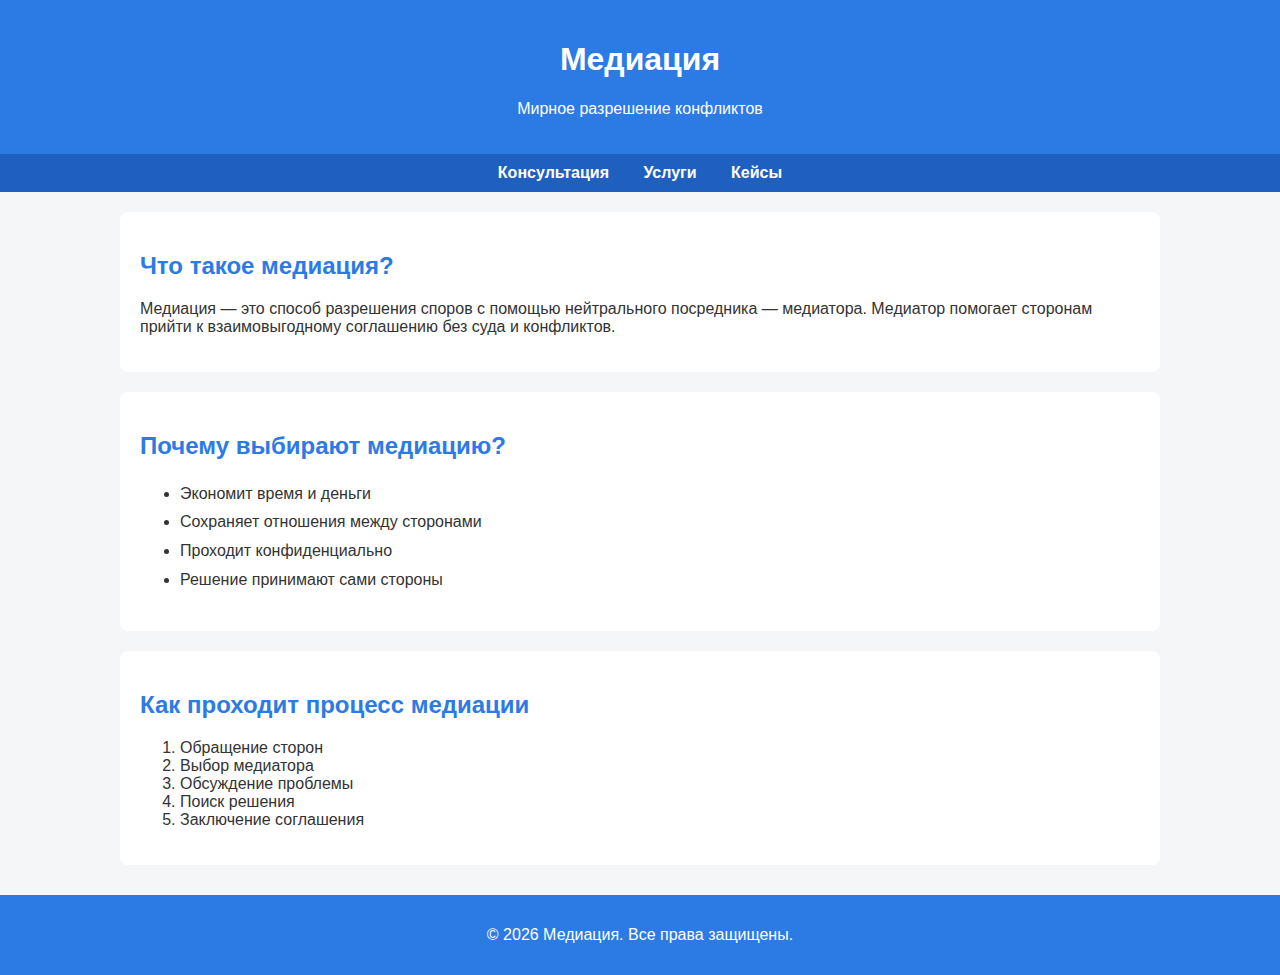
<file: mediacia2.html>
<!DOCTYPE html>
<html lang="ru">
<head>
    <meta charset="UTF-8">
    <meta name="viewport" content="width=device-width, initial-scale=1.0">
    <title>Медиация</title>
    <style>
        body {
            margin: 0;
            font-family: Arial, Helvetica, sans-serif;
            background-color: #f4f6f8;
            color: #333;
        }
        header {
            background: #2c7be5;
            color: white;
            padding: 20px;
            text-align: center;
        }
        nav {
            background: #1f5fbf;
            padding: 10px;
            text-align: center;
        }
        nav a {
            color: white;
            margin: 0 15px;
            text-decoration: none;
            font-weight: bold;
        }
        nav a:hover {
            text-decoration: underline;
        }
        .container {
            max-width: 1000px;
            margin: 20px auto;
            padding: 20px;
            background: white;
            border-radius: 8px;
        }
        h2 {
            color: #2c7be5;
        }
        ul {
            line-height: 1.8;
        }
        footer {
            background: #2c7be5;
            color: white;
            text-align: center;
            padding: 15px;
            margin-top: 30px;
        }
        .btn {
            display: inline-block;
            margin-top: 10px;
            padding: 10px 20px;
            background: #2c7be5;
            color: white;
            text-decoration: none;
            border-radius: 5px;
        }
        .btn:hover {
            background: #1f5fbf;
        }
    </style>
</head>
<body>

<header>
    <h1>Медиация</h1>
    <p>Мирное разрешение конфликтов</p>
</header>


<nav>
    <a href="mediacia8.html">Консультация</a>
    <a href="mediacia3.html" class="hover:text-blue-700 transition">Услуги</a>
    <a href="mediacia4.html" class="hover:text-blue-700 transition">Кейсы</a>
</nav>
  
   


<div class="container" id="about">
    <h2>Что такое медиация?</h2>
    <p>
        Медиация — это способ разрешения споров с помощью нейтрального посредника — медиатора.
        Медиатор помогает сторонам прийти к взаимовыгодному соглашению без суда и конфликтов.
    </p>
</div>

<div class="container" id="why">
    <h2>Почему выбирают медиацию?</h2>
    <ul>
        <li>Экономит время и деньги</li>
        <li>Сохраняет отношения между сторонами</li>
        <li>Проходит конфиденциально</li>
        <li>Решение принимают сами стороны</li>
    </ul>
</div>

<div class="container" id="process">
    <h2>Как проходит процесс медиации</h2>
    <ol>
        <li>Обращение сторон</li>
        <li>Выбор медиатора</li>
        <li>Обсуждение проблемы</li>
        <li>Поиск решения</li>
        <li>Заключение соглашения</li>
    </ol>
</div>

<footer>
    <p>© 2026 Медиация. Все права защищены.</p>
</footer>

</body>
</html>
</file>
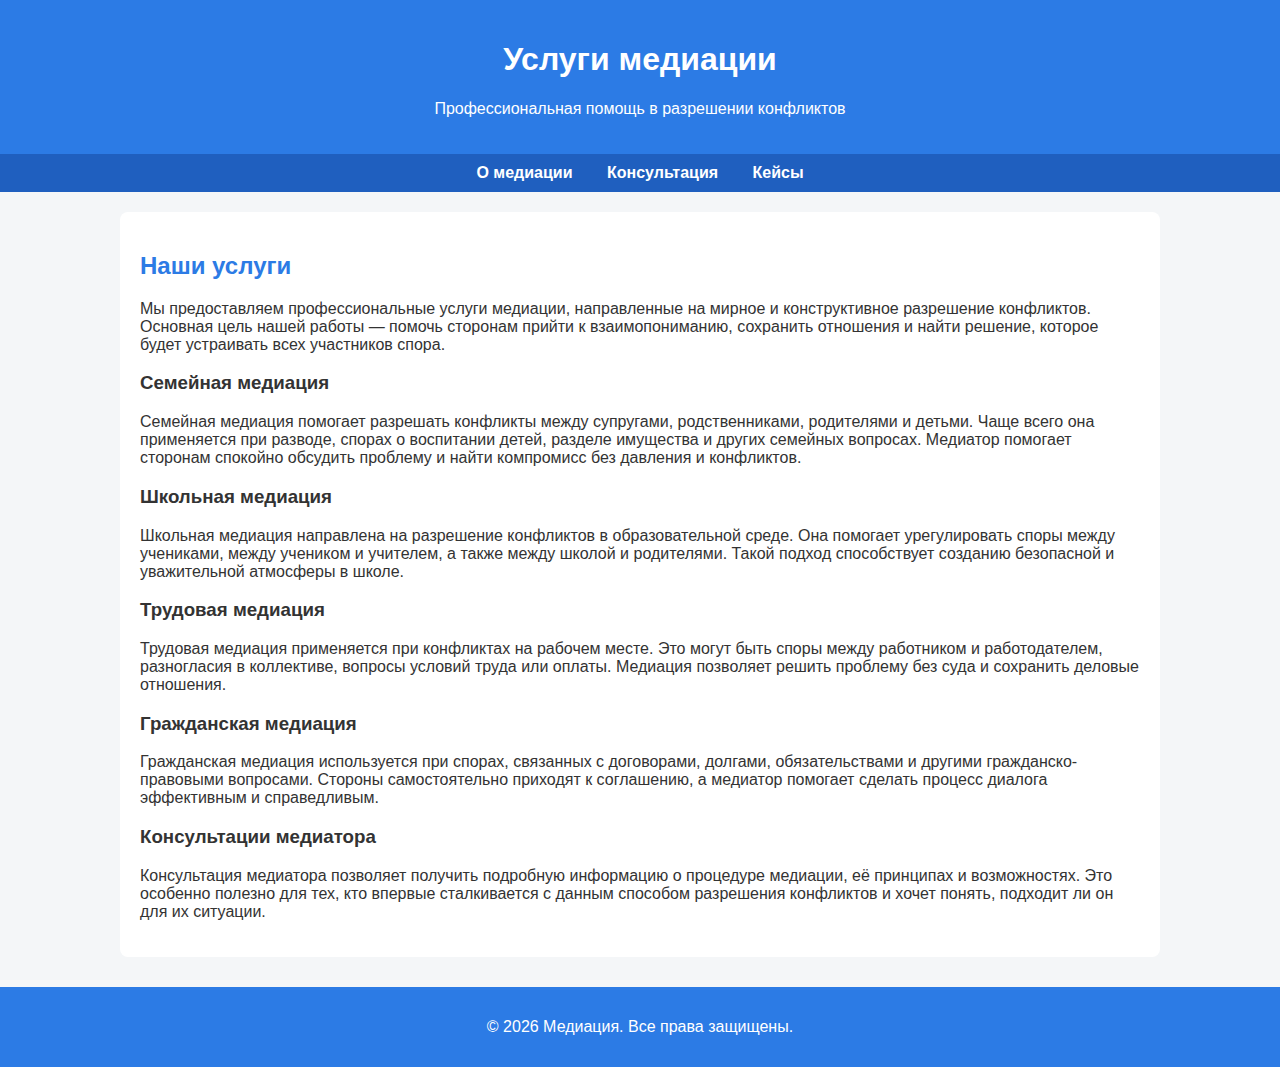
<file: mediacia3.html>
<!DOCTYPE html>
<html lang="ru">
<head>
    <meta charset="UTF-8">
    <meta name="viewport" content="width=device-width, initial-scale=1.0">
    <title>Услуги медиации</title>
    <style>
        body {
            margin: 0;
            font-family: Arial, Helvetica, sans-serif;
            background-color: #f4f6f8;
            color: #333;
        }
        header {
            background: #2c7be5;
            color: white;
            padding: 20px;
            text-align: center;
        }
        nav {
            background: #1f5fbf;
            padding: 10px;
            text-align: center;
        }
        nav a {
            color: white;
            margin: 0 15px;
            text-decoration: none;
            font-weight: bold;
        }
        nav a:hover {
            text-decoration: underline;
        }
        .container {
            max-width: 1000px;
            margin: 20px auto;
            padding: 20px;
            background: white;
            border-radius: 8px;
        }
        h2 {
            color: #2c7be5;
        }
        ul {
            line-height: 1.8;
        }
        footer {
            background: #2c7be5;
            color: white;
            text-align: center;
            padding: 15px;
            margin-top: 30px;
        }
    </style>
</head>
<body>

<header>
    <h1>Услуги медиации</h1>
    <p>Профессиональная помощь в разрешении конфликтов</p>
</header>

<nav>
    <a href="mediacia2.html" class="hover:text-blue-700 transition">О медиации</a>
    <a href="mediacia8.html">Консультация</a>
    <a href="mediacia4.html" class="hover:text-blue-700 transition">Кейсы</a>
</nav>

<div class="container">
    <h2>Наши услуги</h2>
    <p>
        Мы предоставляем профессиональные услуги медиации, направленные на мирное и конструктивное разрешение конфликтов. 
        Основная цель нашей работы — помочь сторонам прийти к взаимопониманию, сохранить отношения и найти решение, 
        которое будет устраивать всех участников спора.
    </p>

    <h3>Семейная медиация</h3>
    <p>
        Семейная медиация помогает разрешать конфликты между супругами, родственниками, родителями и детьми. 
        Чаще всего она применяется при разводе, спорах о воспитании детей, разделе имущества и других семейных вопросах. 
        Медиатор помогает сторонам спокойно обсудить проблему и найти компромисс без давления и конфликтов.
    </p>

    <h3>Школьная медиация</h3>
    <p>
        Школьная медиация направлена на разрешение конфликтов в образовательной среде. 
        Она помогает урегулировать споры между учениками, между учеником и учителем, а также между школой и родителями. 
        Такой подход способствует созданию безопасной и уважительной атмосферы в школе.
    </p>

    <h3>Трудовая медиация</h3>
    <p>
        Трудовая медиация применяется при конфликтах на рабочем месте. 
        Это могут быть споры между работником и работодателем, разногласия в коллективе, 
        вопросы условий труда или оплаты. Медиация позволяет решить проблему без суда и сохранить деловые отношения.
    </p>

    <h3>Гражданская медиация</h3>
    <p>
        Гражданская медиация используется при спорах, связанных с договорами, долгами, обязательствами и другими 
        гражданско-правовыми вопросами. Стороны самостоятельно приходят к соглашению, 
        а медиатор помогает сделать процесс диалога эффективным и справедливым.
    </p>

    <h3>Консультации медиатора</h3>
    <p>
        Консультация медиатора позволяет получить подробную информацию о процедуре медиации, 
        её принципах и возможностях. Это особенно полезно для тех, кто впервые сталкивается с данным способом 
        разрешения конфликтов и хочет понять, подходит ли он для их ситуации.
    </p>
</div>

<footer>
    <p>© 2026 Медиация. Все права защищены.</p>
</footer>

</body>
</html>
</file>
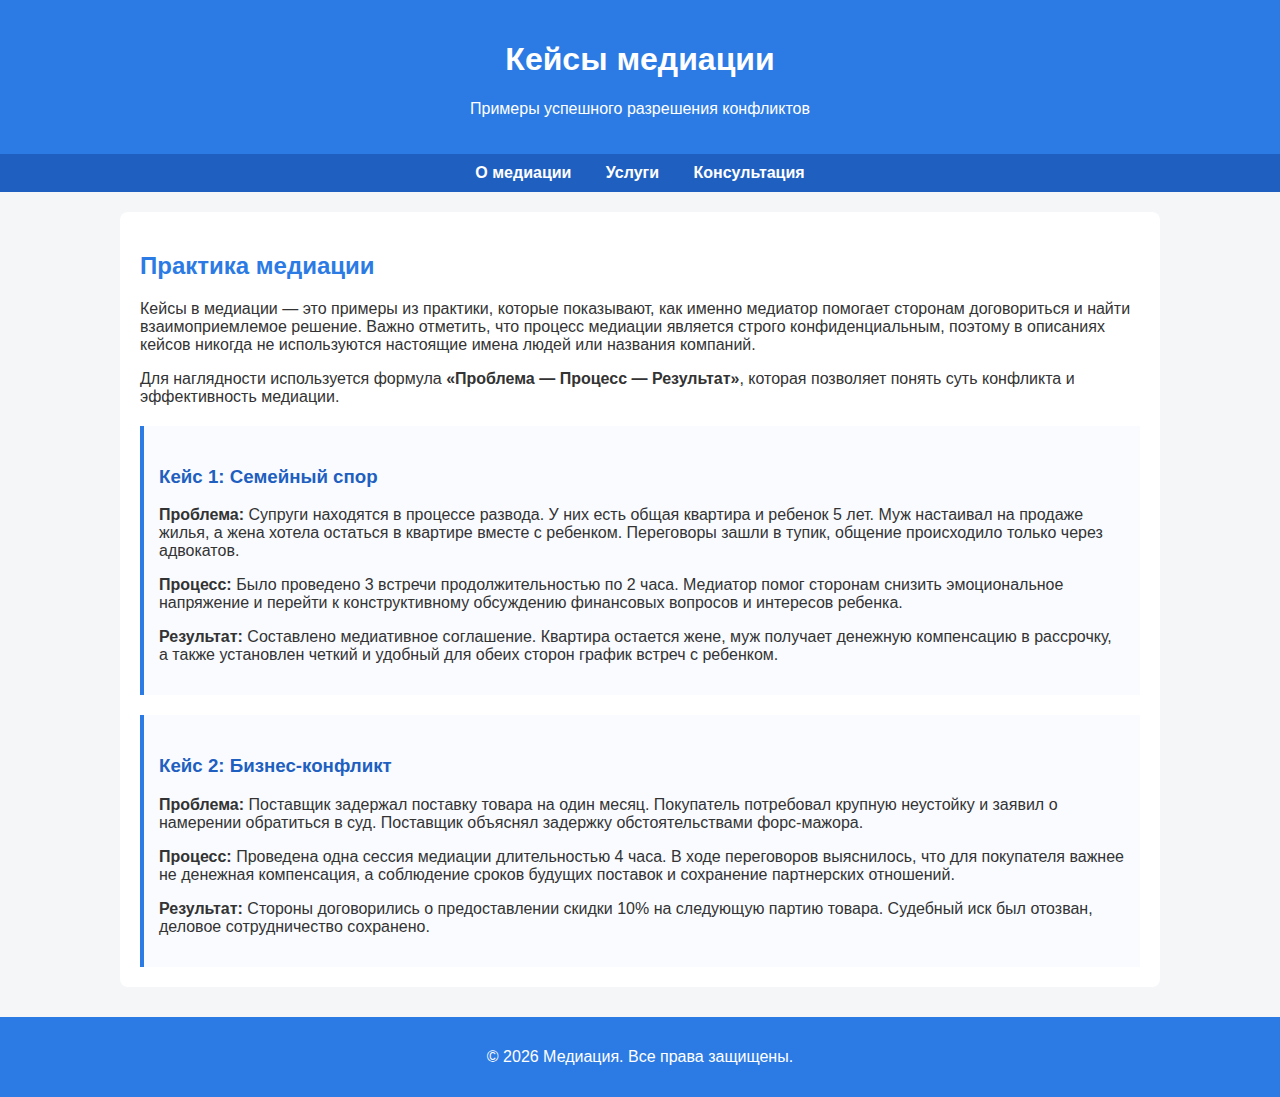
<file: mediacia4.html>
<!DOCTYPE html>
<html lang="ru">
<head>
    <meta charset="UTF-8">
    <meta name="viewport" content="width=device-width, initial-scale=1.0">
    <title>Кейсы медиации</title>
    <style>
        body {
            margin: 0;
            font-family: Arial, Helvetica, sans-serif;
            background-color: #f4f6f8;
            color: #333;
        }
        header {
            background: #2c7be5;
            color: white;
            padding: 20px;
            text-align: center;
        }
        nav {
            background: #1f5fbf;
            padding: 10px;
            text-align: center;
        }
        nav a {
            color: white;
            margin: 0 15px;
            text-decoration: none;
            font-weight: bold;
        }
        nav a:hover {
            text-decoration: underline;
        }
        .container {
            max-width: 1000px;
            margin: 20px auto;
            padding: 20px;
            background: white;
            border-radius: 8px;
        }
        h2 {
            color: #2c7be5;
        }
        h3 {
            margin-top: 25px;
            color: #1f5fbf;
        }
        .case {
            margin-top: 20px;
            padding: 15px;
            border-left: 4px solid #2c7be5;
            background: #f9fbff;
        }
        footer {
            background: #2c7be5;
            color: white;
            text-align: center;
            padding: 15px;
            margin-top: 30px;
        }
    </style>
</head>
<body>

<header>
    <h1>Кейсы медиации</h1>
    <p>Примеры успешного разрешения конфликтов</p>
</header>

<nav>
    <a href="mediacia2.html" class="hover:text-blue-700 transition">О медиации</a>
    <a href="mediacia3.html" class="hover:text-blue-700 transition">Услуги</a>
    <a href="mediacia8.html">Консультация</a>
    
</nav>

<div class="container">
    <h2>Практика медиации</h2>
    <p>
        Кейсы в медиации — это примеры из практики, которые показывают, как именно медиатор помогает сторонам 
        договориться и найти взаимоприемлемое решение. Важно отметить, что процесс медиации является строго 
        конфиденциальным, поэтому в описаниях кейсов никогда не используются настоящие имена людей или названия компаний.
    </p>
    <p>
        Для наглядности используется формула <strong>«Проблема — Процесс — Результат»</strong>, 
        которая позволяет понять суть конфликта и эффективность медиации.
    </p>

    <div class="case">
        <h3>Кейс 1: Семейный спор</h3>
        <p><strong>Проблема:</strong> Супруги находятся в процессе развода. У них есть общая квартира и ребенок 5 лет. 
        Муж настаивал на продаже жилья, а жена хотела остаться в квартире вместе с ребенком. 
        Переговоры зашли в тупик, общение происходило только через адвокатов.</p>

        <p><strong>Процесс:</strong> Было проведено 3 встречи продолжительностью по 2 часа. 
        Медиатор помог сторонам снизить эмоциональное напряжение и перейти к конструктивному обсуждению 
        финансовых вопросов и интересов ребенка.</p>

        <p><strong>Результат:</strong> Составлено медиативное соглашение. Квартира остается жене, 
        муж получает денежную компенсацию в рассрочку, а также установлен четкий и удобный для обеих сторон 
        график встреч с ребенком.</p>
    </div>

    <div class="case">
        <h3>Кейс 2: Бизнес-конфликт</h3>
        <p><strong>Проблема:</strong> Поставщик задержал поставку товара на один месяц. 
        Покупатель потребовал крупную неустойку и заявил о намерении обратиться в суд. 
        Поставщик объяснял задержку обстоятельствами форс-мажора.</p>

        <p><strong>Процесс:</strong> Проведена одна сессия медиации длительностью 4 часа. 
        В ходе переговоров выяснилось, что для покупателя важнее не денежная компенсация, 
        а соблюдение сроков будущих поставок и сохранение партнерских отношений.</p>

        <p><strong>Результат:</strong> Стороны договорились о предоставлении скидки 10% 
        на следующую партию товара. Судебный иск был отозван, деловое сотрудничество сохранено.</p>
    </div>
</div>

<footer>
    <p>© 2026 Медиация. Все права защищены.</p>
</footer>

</body>
</html>
</file>
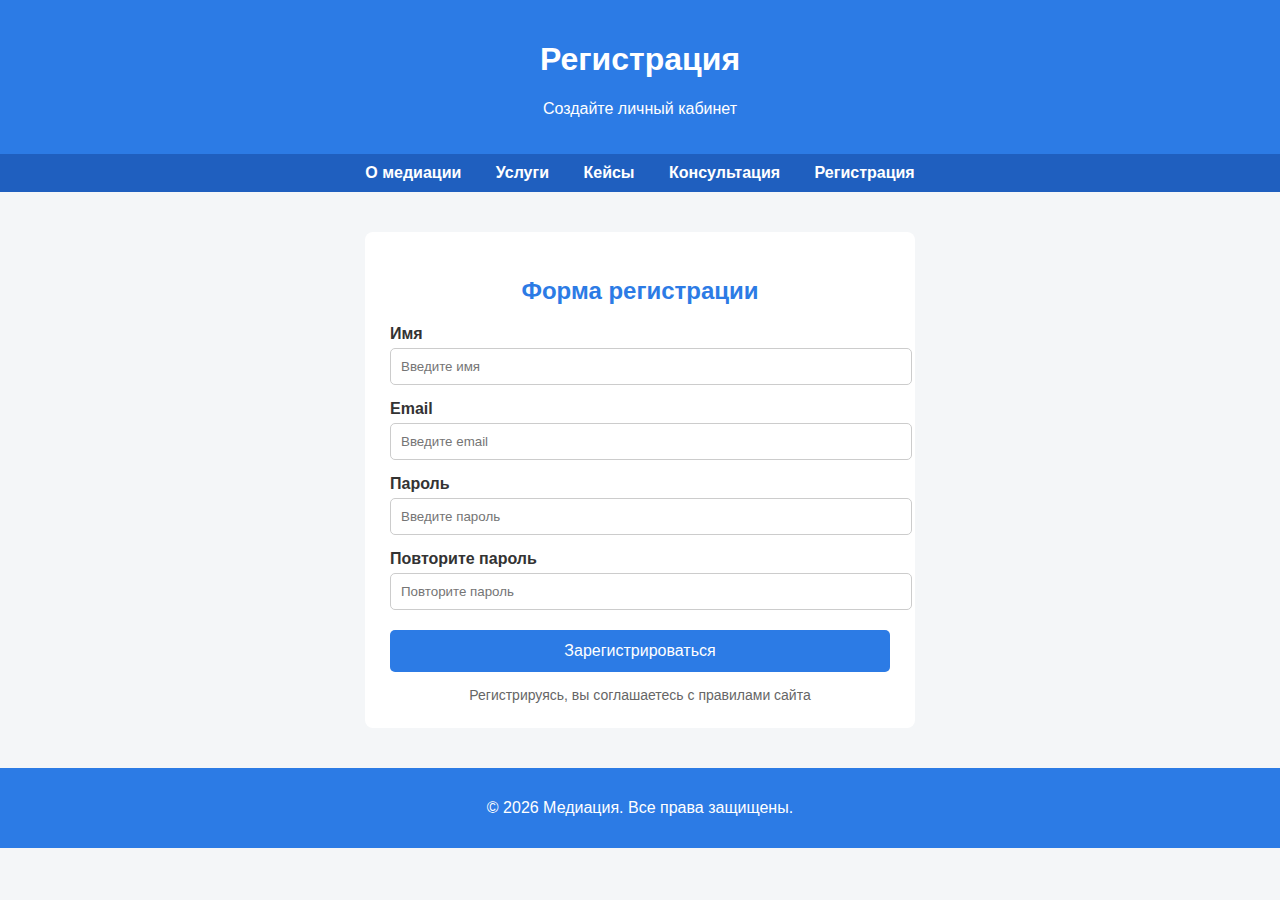
<file: mediacia5.html>
<!DOCTYPE html>
<html lang="ru">
<head>
    <meta charset="UTF-8">
    <meta name="viewport" content="width=device-width, initial-scale=1.0">
    <title>Регистрация</title>
    <style>
        body {
            margin: 0;
            font-family: Arial, Helvetica, sans-serif;
            background-color: #f4f6f8;
            color: #333;
        }
        header {
            background: #2c7be5;
            color: white;
            padding: 20px;
            text-align: center;
        }
        nav {
            background: #1f5fbf;
            padding: 10px;
            text-align: center;
        }
        nav a {
            color: white;
            margin: 0 15px;
            text-decoration: none;
            font-weight: bold;
        }
        nav a:hover {
            text-decoration: underline;
        }
        .container {
            max-width: 500px;
            margin: 40px auto;
            padding: 25px;
            background: white;
            border-radius: 8px;
        }
        h2 {
            text-align: center;
            color: #2c7be5;
        }
        label {
            display: block;
            margin-top: 15px;
            font-weight: bold;
        }
        input {
            width: 100%;
            padding: 10px;
            margin-top: 5px;
            border: 1px solid #ccc;
            border-radius: 5px;
        }
        button {
            width: 100%;
            margin-top: 20px;
            padding: 12px;
            background: #2c7be5;
            color: white;
            border: none;
            border-radius: 5px;
            font-size: 16px;
            cursor: pointer;
        }
        button:hover {
            background: #1f5fbf;
        }
        .note {
            margin-top: 15px;
            font-size: 14px;
            color: #666;
            text-align: center;
        }
        footer {
            background: #2c7be5;
            color: white;
            text-align: center;
            padding: 15px;
            margin-top: 40px;
        }
    </style>
</head>
<body>

<header>
    <h1>Регистрация</h1>
    <p>Создайте личный кабинет</p>
</header>

<nav>
    <a href="index.html">О медиации</a>
    <a href="services.html">Услуги</a>
    <a href="mediacia4.html">Кейсы</a>
    <a href="consultation.html">Консультация</a>
    <a href="register.html">Регистрация</a>
</nav>

<div class="container">
    <h2>Форма регистрации</h2>

    <form>
        <label>Имя</label>
        <input type="text" placeholder="Введите имя" required>

        <label>Email</label>
        <input type="email" placeholder="Введите email" required>

        <label>Пароль</label>
        <input type="password" placeholder="Введите пароль" required>

        <label>Повторите пароль</label>
        <input type="password" placeholder="Повторите пароль" required>

        <button type="submit">Зарегистрироваться</button>
    </form>

    <div class="note">
        Регистрируясь, вы соглашаетесь с правилами сайта
    </div>
</div>

<footer>
    <p>© 2026 Медиация. Все права защищены.</p>
</footer>

</body>
</html>
</file>
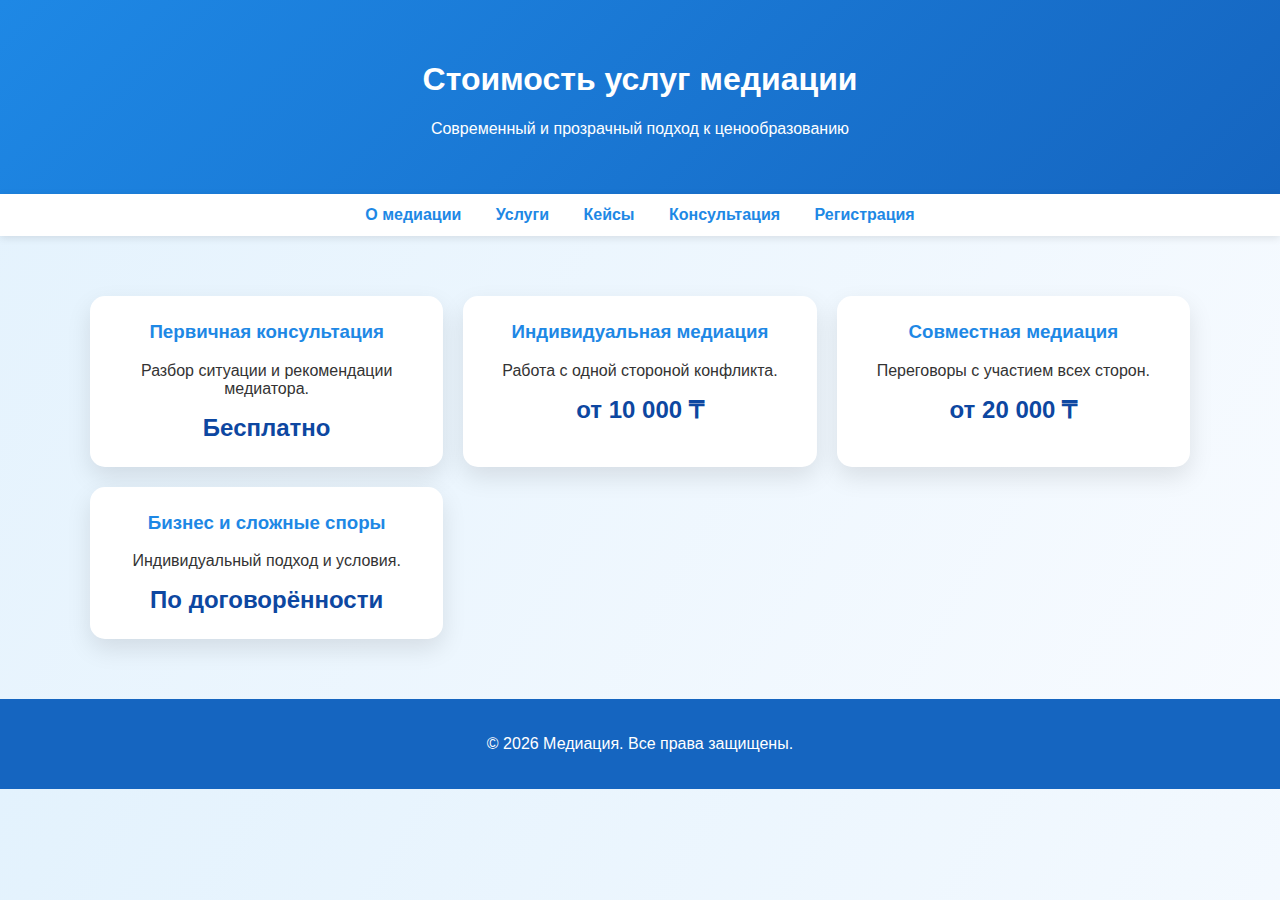
<file: mediacia6.html>
<!DOCTYPE html>
<html lang="ru">
<head>
    <meta charset="UTF-8">
    <meta name="viewport" content="width=device-width, initial-scale=1.0">
    <title>Стоимость услуг</title>
    <style>
        body {
            margin: 0;
            font-family: "Segoe UI", Arial, sans-serif;
            background: linear-gradient(120deg, #e3f2fd, #f8fbff);
            color: #333;
        }
        header {
            background: linear-gradient(135deg, #1e88e5, #1565c0);
            color: white;
            padding: 40px 20px;
            text-align: center;
        }
        nav {
            background: white;
            padding: 12px;
            text-align: center;
            box-shadow: 0 2px 8px rgba(0,0,0,0.1);
        }
        nav a {
            color: #1e88e5;
            margin: 0 15px;
            text-decoration: none;
            font-weight: 600;
        }
        nav a:hover {
            color: #0d47a1;
        }
        .container {
            max-width: 1100px;
            margin: 40px auto;
            padding: 20px;
            display: grid;
            grid-template-columns: repeat(auto-fit, minmax(280px, 1fr));
            gap: 20px;
        }
        .card {
            background: white;
            border-radius: 15px;
            padding: 25px;
            box-shadow: 0 10px 25px rgba(0,0,0,0.1);
            transition: transform 0.3s, box-shadow 0.3s;
            text-align: center;
        }
        .card:hover {
            transform: translateY(-5px);
            box-shadow: 0 15px 35px rgba(0,0,0,0.15);
        }
        .card h3 {
            color: #1e88e5;
            margin-top: 0;
        }
        .price {
            font-size: 24px;
            font-weight: bold;
            margin-top: 15px;
            color: #0d47a1;
        }
        .btn {
            display: inline-block;
            margin-top: 20px;
            padding: 12px 20px;
            background: linear-gradient(135deg, #1e88e5, #1565c0);
            color: white;
            text-decoration: none;
            border-radius: 25px;
            font-weight: 600;
        }
        .btn:hover {
            opacity: 0.9;
        }
        footer {
            background: #1565c0;
            color: white;
            text-align: center;
            padding: 20px;
            margin-top: 40px;
        }
    </style>
</head>
<body>

<header>
    <h1>Стоимость услуг медиации</h1>
    <p>Современный и прозрачный подход к ценообразованию</p>
</header>

<nav>
    <a href="index.html">О медиации</a>
    <a href="services.html">Услуги</a>
    <a href="mediacia4.html">Кейсы</a>
    <a href="consultation.html">Консультация</a>
    <a href="register.html">Регистрация</a>
</nav>

<div class="container">
    <div class="card">
        <h3>Первичная консультация</h3>
        <p>Разбор ситуации и рекомендации медиатора.</p>
        <div class="price">Бесплатно</div>
        
    </div>

    <div class="card">
        <h3>Индивидуальная медиация</h3>
        <p>Работа с одной стороной конфликта.</p>
        <div class="price">от 10 000 ₸</div>
        
    </div>

    <div class="card">
        <h3>Совместная медиация</h3>
        <p>Переговоры с участием всех сторон.</p>
        <div class="price">от 20 000 ₸</div>
        
    </div>

    <div class="card">
        <h3>Бизнес и сложные споры</h3>
        <p>Индивидуальный подход и условия.</p>
        <div class="price">По договорённости</div>
        
    </div>
</div>

<footer>
    <p>© 2026 Медиация. Все права защищены.</p>
</footer>

</body>
</html>
</file>
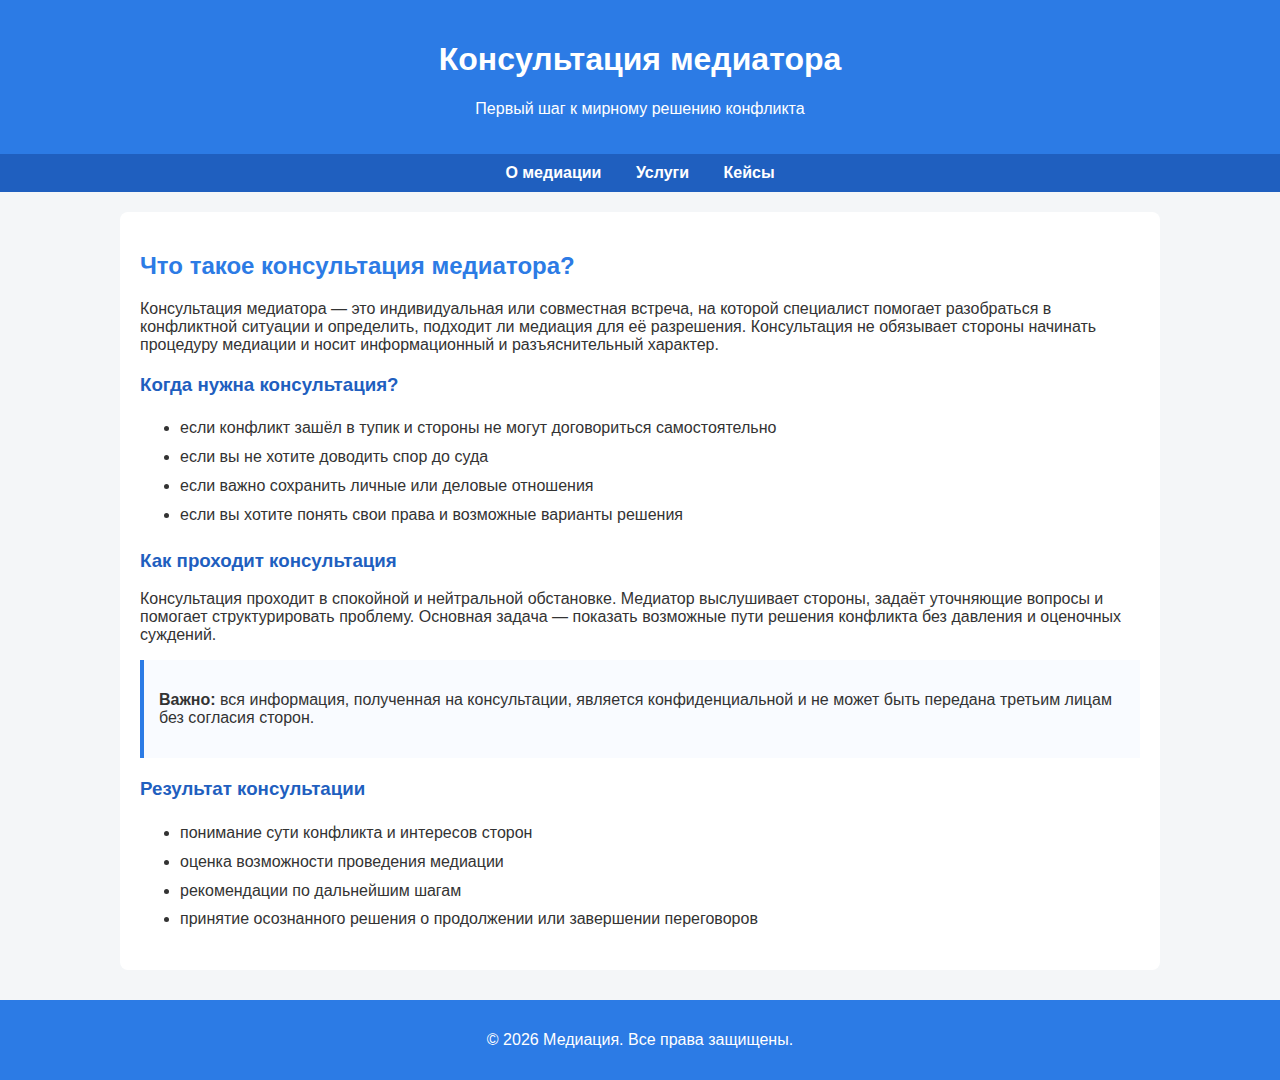
<file: mediacia8.html>
<!DOCTYPE html>
<html lang="ru">
<head>
    <meta charset="UTF-8">
    <meta name="viewport" content="width=device-width, initial-scale=1.0">
    <title>Консультация медиатора</title>
    <style>
        body {
            margin: 0;
            font-family: Arial, Helvetica, sans-serif;
            background-color: #f4f6f8;
            color: #333;
        }
        header {
            background: #2c7be5;
            color: white;
            padding: 20px;
            text-align: center;
        }
        nav {
            background: #1f5fbf;
            padding: 10px;
            text-align: center;
        }
        nav a {
            color: white;
            margin: 0 15px;
            text-decoration: none;
            font-weight: bold;
        }
        nav a:hover {
            text-decoration: underline;
        }
        .container {
            max-width: 1000px;
            margin: 20px auto;
            padding: 20px;
            background: white;
            border-radius: 8px;
        }
        h2 {
            color: #2c7be5;
        }
        h3 {
            color: #1f5fbf;
            margin-top: 20px;
        }
        ul {
            line-height: 1.8;
        }
        .info {
            background: #f9fbff;
            padding: 15px;
            border-left: 4px solid #2c7be5;
            margin-top: 15px;
        }
        footer {
            background: #2c7be5;
            color: white;
            text-align: center;
            padding: 15px;
            margin-top: 30px;
        }
    </style>
</head>
<body>

<header>
    <h1>Консультация медиатора</h1>
    <p>Первый шаг к мирному решению конфликта</p>
</header>

<nav>
   <a href="mediacia2.html" class="hover:text-blue-700 transition">О медиации</a>
    <a href="mediacia3.html" class="hover:text-blue-700 transition">Услуги</a>
    <a href="mediacia4.html">Кейсы</a>
    
</nav>

<div class="container">
    <h2>Что такое консультация медиатора?</h2>
    <p>
        Консультация медиатора — это индивидуальная или совместная встреча, на которой специалист помогает 
        разобраться в конфликтной ситуации и определить, подходит ли медиация для её разрешения. 
        Консультация не обязывает стороны начинать процедуру медиации и носит информационный и разъяснительный характер.
    </p>

    <h3>Когда нужна консультация?</h3>
    <ul>
        <li>если конфликт зашёл в тупик и стороны не могут договориться самостоятельно</li>
        <li>если вы не хотите доводить спор до суда</li>
        <li>если важно сохранить личные или деловые отношения</li>
        <li>если вы хотите понять свои права и возможные варианты решения</li>
    </ul>

    <h3>Как проходит консультация</h3>
    <p>
        Консультация проходит в спокойной и нейтральной обстановке. Медиатор выслушивает стороны, 
        задаёт уточняющие вопросы и помогает структурировать проблему. 
        Основная задача — показать возможные пути решения конфликта без давления и оценочных суждений.
    </p>

    <div class="info">
        <p><strong>Важно:</strong> вся информация, полученная на консультации, является конфиденциальной 
        и не может быть передана третьим лицам без согласия сторон.</p>
    </div>

    <h3>Результат консультации</h3>
    <ul>
        <li>понимание сути конфликта и интересов сторон</li>
        <li>оценка возможности проведения медиации</li>
        <li>рекомендации по дальнейшим шагам</li>
        <li>принятие осознанного решения о продолжении или завершении переговоров</li>
    </ul>
</div>

<footer>
    <p>© 2026 Медиация. Все права защищены.</p>
</footer>

</body>
</html>
</file>
